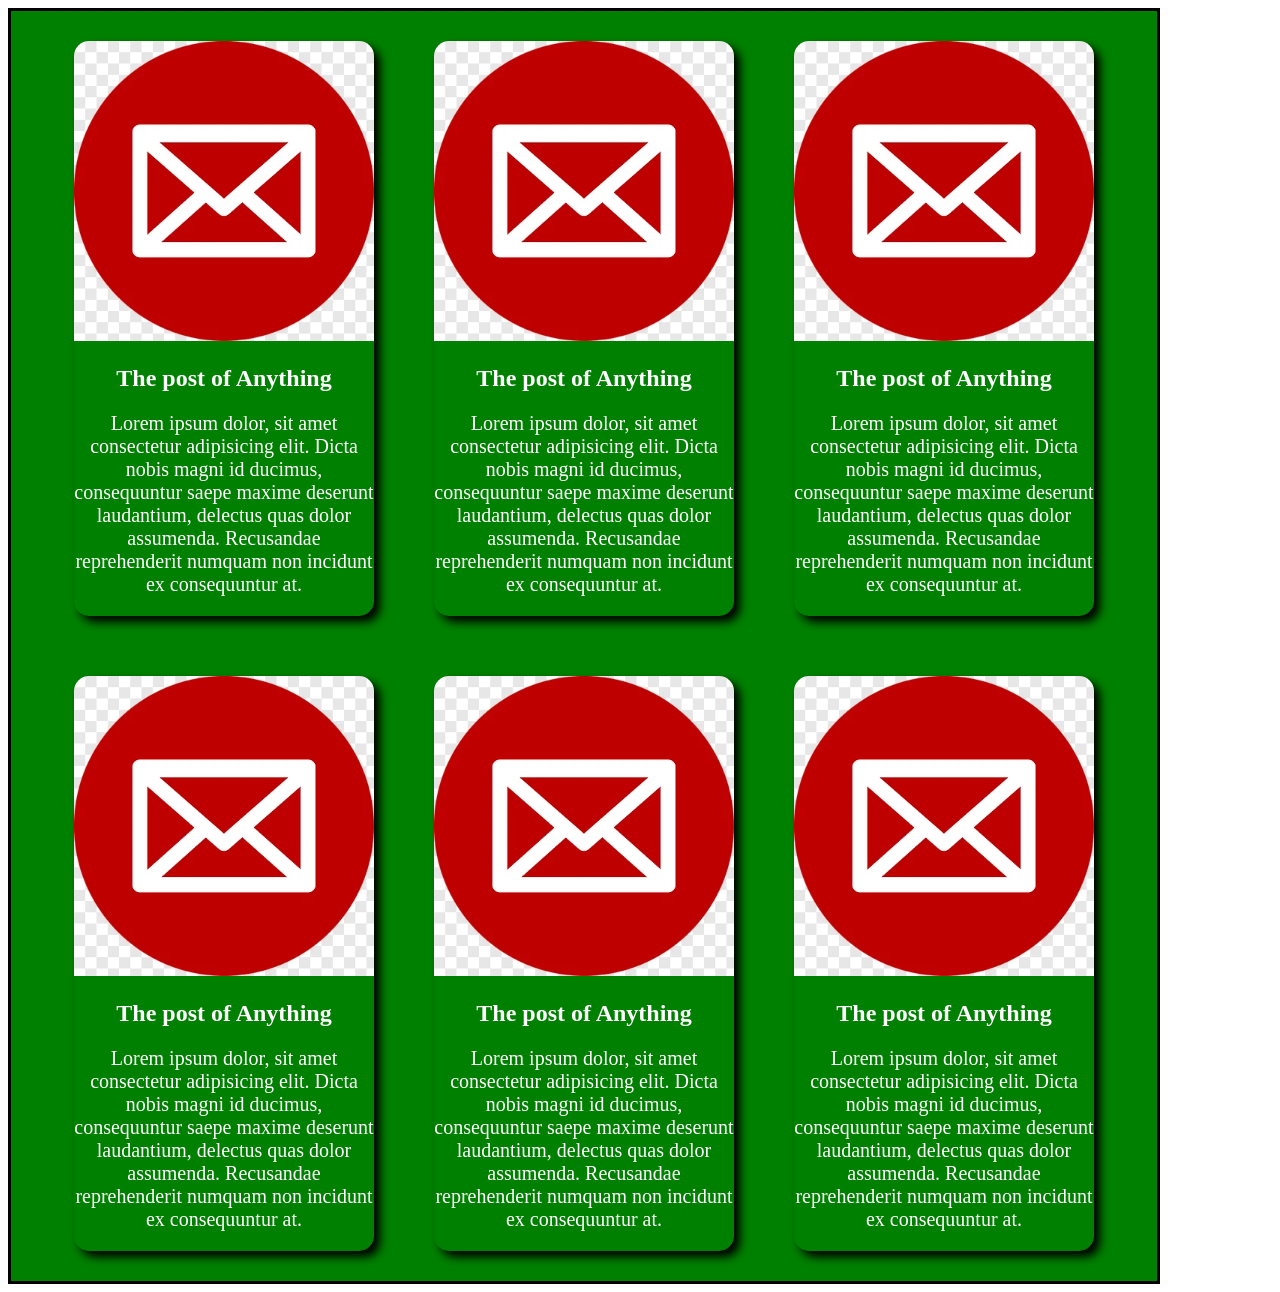
<file: icon_card.html>
<!DOCTYPE html>
<html lang="en">
<head>
    <meta charset="UTF-8">
    <meta name="viewport" content="width=device-width, initial-scale=1.0">
    <title>Document</title>
    <link rel="stylesheet" href="icon_card.css">
</head>
<body>
    <div class="container">
        <div class="box">
            <img src="./email.jpg" alt="Email">
            <div class="text">
                <h2>The post of Anything</h2>
                <p>
                    Lorem ipsum dolor, sit amet consectetur adipisicing elit. Dicta nobis magni id ducimus, consequuntur saepe maxime deserunt laudantium, delectus quas dolor assumenda. Recusandae reprehenderit numquam non incidunt ex consequuntur at.

                </p>
            </div>    

        </div>
         <div class="box">
            <img src="./email.jpg" alt="Email">
            <div class="text">
                <h2>The post of Anything</h2>
                <p>
                    Lorem ipsum dolor, sit amet consectetur adipisicing elit. Dicta nobis magni id ducimus, consequuntur saepe maxime deserunt laudantium, delectus quas dolor assumenda. Recusandae reprehenderit numquam non incidunt ex consequuntur at.

                </p>
            </div>    

        </div>
         <div class="box">
            <img src="./email.jpg" alt="Email">
            <div class="text">
                <h2>The post of Anything</h2>
                <p>
                    Lorem ipsum dolor, sit amet consectetur adipisicing elit. Dicta nobis magni id ducimus, consequuntur saepe maxime deserunt laudantium, delectus quas dolor assumenda. Recusandae reprehenderit numquam non incidunt ex consequuntur at.

                </p>
            </div>    

        </div>
         <div class="box">
            <img src="./email.jpg" alt="Email">
            <div class="text">
                <h2>The post of Anything</h2>
                <p>
                    Lorem ipsum dolor, sit amet consectetur adipisicing elit. Dicta nobis magni id ducimus, consequuntur saepe maxime deserunt laudantium, delectus quas dolor assumenda. Recusandae reprehenderit numquam non incidunt ex consequuntur at.

                </p>
            </div>    

        </div>
         <div class="box">
            <img src="./email.jpg" alt="Email">
            <div class="text">
                <h2>The post of Anything</h2>
                <p>
                    Lorem ipsum dolor, sit amet consectetur adipisicing elit. Dicta nobis magni id ducimus, consequuntur saepe maxime deserunt laudantium, delectus quas dolor assumenda. Recusandae reprehenderit numquam non incidunt ex consequuntur at.

                </p>
            </div>    

        </div>
          <div class="box">
            <img src="./email.jpg" alt="Email">
            <div class="text">
                <h2>The post of Anything</h2>
                <p>
                    Lorem ipsum dolor, sit amet consectetur adipisicing elit. Dicta nobis magni id ducimus, consequuntur saepe maxime deserunt laudantium, delectus quas dolor assumenda. Recusandae reprehenderit numquam non incidunt ex consequuntur at.

                </p>
            </div>    

        </div>
        
        
    </div>
    
</body>
</html>
</file>
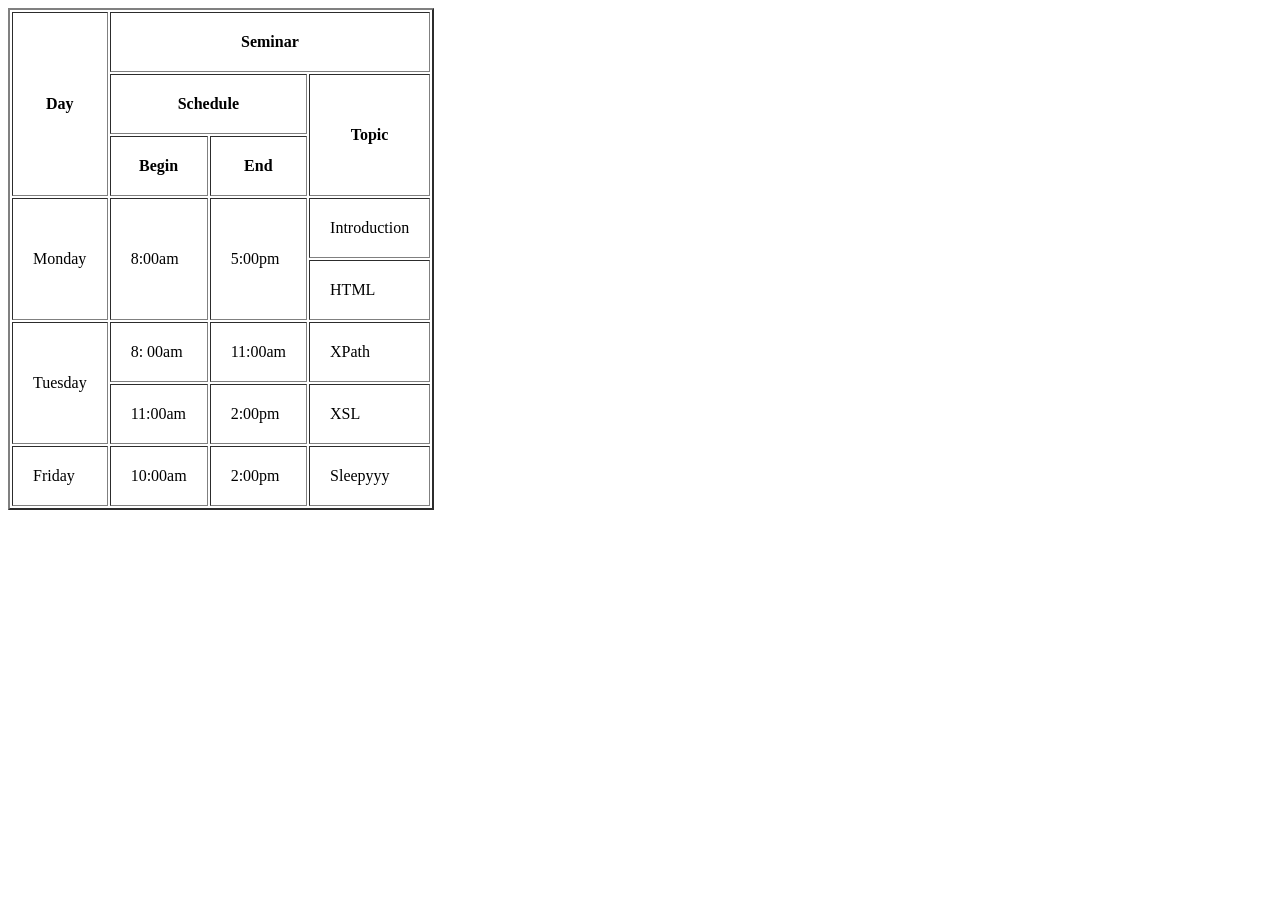
<file: navbar.html>
<!DOCTYPE html>
<html lang="en">
<head>
    <meta charset="UTF-8">
    <meta name="viewport" content="width=device-width, initial-scale=1.0">
    <title>Document</title>
</head>
<body>
    <table border="2" cellpadding="20">
        <tr>
            <th rowspan="3">Day</th>
            <th colspan="5">Seminar</th>
        </tr>
        <tr>
            <th colspan="2">Schedule</th>
            <th rowspan="2">Topic</th>
        </tr>
        <tr>
            <th>Begin</th>
            <th>End</th>
            
        </tr>
        <tr>
            <td rowspan="2">Monday</td>
            <td rowspan="2">8:00am</td>
            <td rowspan="2">5:00pm</td>
            <td>Introduction</td>
        </tr>
        <tr>
            <td>HTML</td>
        </tr>

        <tr>
            <td rowspan="2">Tuesday</td>
            <td>8: 00am</td>
            <td>11:00am</td>
            <td>XPath</td>
        </tr>
        <tr>
            <td>11:00am</td>
            <td>2:00pm</td>
            <td>XSL</td>
        </tr>
        <tr>
            <td>Friday</td>
            <td>10:00am</td>
            <td>2:00pm </td>
            <td>Sleepyyy</td>
        </tr>
    </table>


    
</body>
</html>
</file>
<file: icon_card.css>
*{
    box-sizing: border-box;

}
.container{
    width: 90vw;
    background-color: green;
    border: 3px solid black;
    align-items: center;
    justify-content: center;
    display: flex;
    flex-wrap: wrap;
}
.box{
    width: 300px;
    order: 5px solid black;
    margin: 30px;
    text-align: center;
    border-radius: 15px;
    box-shadow: 6px 6px 10px;
    overflow: hidden;

}
.box img{
    width: 100%;
}
.text{
    text-align: center;
    align-items: center;
}
.text h2{
    font-size: 24px;
    color: white;
    font-weight: bold;
}
.text p{
    font-size: 20px;
    color: white;
    font-weight: 400;
}
</file>
